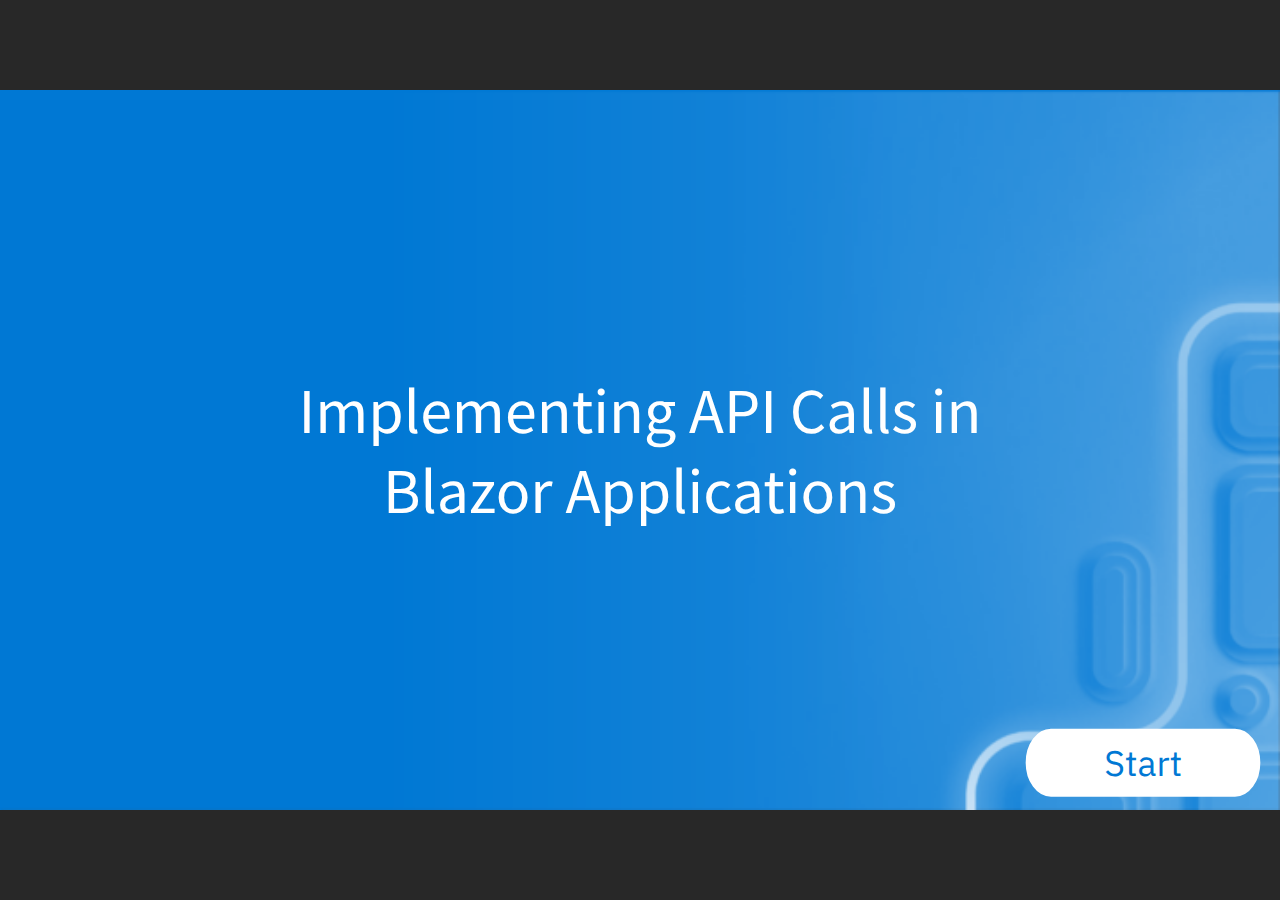
<file: index.html>
﻿<!doctype html>
<html lang="en-US">
<head>
  <meta charset="utf-8">
  <!-- Created using Storyline 360 x64 - http://www.articulate.com  -->
  <!-- version: 3.95.33670.0 -->
  <title>Implementing API Calls in Blazor Applications</title>
  <meta http-equiv="x-ua-compatible" content="IE=edge"/>
  <meta name="viewport" content="width=device-width,initial-scale=1,user-scalable=no,shrink-to-fit=no,minimal-ui"/>
  <meta name="apple-mobile-web-app-capable" content="yes"/>
  <style>
    html, body { height: 100%; padding: 0; margin: 0 }
    #app { height: 100%; width: 100%; }
  </style>

  <script>
    window.DS = {};
    window.globals = {
      DATA_PATH_BASE: '',
      HAS_FRAME: true,
      HAS_SLIDE: true,

      lmsPresent: false,
      tinCanPresent: false,
      cmi5Present: false,
      aoSupport: false,
      scale: 'noscale',
      captureRc: false,
      browserSize: 'optimal',
      bgColor: '#282828',
      features: 'DropInAcc,DropInBase,DropInCore,DropInInteractions,DropInMisc,DropInVectors,DropInVideo,LayerPresentAsDialog,MultipleQuizTracking,UpdatedThemeEditor',
      themeName: 'unified',
      preloaderColor: '#FFFFFF',
      suppressAnalytics: false,
      productChannel: 'stable',
      publishSource: 'storyline',
      aid: 'aid|ec1426b3-023f-4ed3-86a6-291b0afe7aa1',
      cid: '146a131c-0b1f-417e-aff9-4a5980026763',
      playerVersion: '3.95.33670.0',
      publishTimestamp: '2025-01-31T20:24:08.1560669Z',
      maxIosVideoElements: 10,
      connectionSettings: { message: 'You%20are%20offline.%20Trying%20to%20reconnect...', useDarkTheme: false, mode: 'disabled' },
      hasFeature: function(feature) {
        return this.features.split(',').includes(feature);
      },
      
      parseParams: function(qs) {
        if (window.globals.parsedParams != null) {
          return window.globals.parsedParams;
        }
        qs = (qs || window.location.search.substr(1)).split('+').join(' ');
        var params = {},
            tokens,
            re = /[?&]?([^=]+)=([^&]*)/g;

        while (tokens = re.exec(qs)) {
          params[decodeURIComponent(tokens[1]).trim()] =
            decodeURIComponent(tokens[2]).trim();
        }
        window.globals.parsedParams = params;
        return params;
      }

    };
  </script>
  <script>
    var isIe11 = ('ActiveXObject' in window || window.MSBlobBuilder != null)
      && window.msCrypto != null && !window.ActiveXObject;
    if (isIe11) {
      window.globals.unsupportedBrowser = true;
      document.write(atob('[base64]'));
    }
  </script>

  <script>
    if (window.globals.hasFeature('MultiLanguageSinglePackageSupport')) {
      
      
    }
  </script>

  
  <script>window.THREE = { };</script>
  
</head>
<body style="background: #282828" class="cs-HTML theme-unified">
  <!-- 360 -->
  <script>!function(){var e,i=/iPhone/i,o=/iPod/i,n=/iPad/i,t=/\biOS-universal(?:.+)Mac\b/i,r=/\bAndroid(?:.+)Mobile\b/i,a=/Android/i,d=/(?:SD4930UR|\bSilk(?:.+)Mobile\b)/i,p=/Silk/i,l=/Windows Phone/i,u=/\bWindows(?:.+)ARM\b/i,b=/BlackBerry/i,s=/BB10/i,c=/Opera Mini/i,f=/\b(CriOS|Chrome)(?:.+)Mobile/i,h=/Mobile(?:.+)Firefox\b/i,v=function(e){return void 0!==e&&"MacIntel"===e.platform&&"number"==typeof e.maxTouchPoints&&e.maxTouchPoints>1&&"undefined"==typeof MSStream};e=function(e){var m={userAgent:"",platform:"",maxTouchPoints:0};e||"undefined"==typeof navigator?"string"==typeof e?m.userAgent=e:e&&e.userAgent&&(m={userAgent:e.userAgent,platform:e.platform,maxTouchPoints:e.maxTouchPoints||0}):m={userAgent:navigator.userAgent,platform:navigator.platform,maxTouchPoints:navigator.maxTouchPoints||0};var g=m.userAgent,y=g.split("[FBAN");void 0!==y[1]&&(g=y[0]),void 0!==(y=g.split("Twitter"))[1]&&(g=y[0]);var A=function(e){return function(i){return i.test(e)}}(g),w={apple:{phone:A(i)&&!A(l),ipod:A(o),tablet:!A(i)&&(A(n)||v(m))&&!A(l),universal:A(t),device:(A(i)||A(o)||A(n)||A(t)||v(m))&&!A(l)},amazon:{phone:A(d),tablet:!A(d)&&A(p),device:A(d)||A(p)},android:{phone:!A(l)&&A(d)||!A(l)&&A(r),tablet:!A(l)&&!A(d)&&!A(r)&&(A(p)||A(a)),device:!A(l)&&(A(d)||A(p)||A(r)||A(a))||A(/\bokhttp\b/i)},windows:{phone:A(l),tablet:A(u),device:A(l)||A(u)},other:{blackberry:A(b),blackberry10:A(s),opera:A(c),firefox:A(h),chrome:A(f),device:A(b)||A(s)||A(c)||A(h)||A(f)},any:!1,phone:!1,tablet:!1};return w.any=w.apple.device||w.android.device||w.windows.device||w.other.device,w.phone=w.apple.phone||w.android.phone||w.windows.phone,w.tablet=w.apple.tablet||w.android.tablet||w.windows.tablet,w}(),"object"==typeof exports&&"undefined"!=typeof module?module.exports=e:"function"==typeof define&&define.amd?define((function(){return e})):this.isMobile=e}();
    window.isMobile.apple.tablet = window.isMobile.apple.tablet ||
      (navigator.platform === 'MacIntel' && navigator.maxTouchPoints > 1);
    window.isMobile.apple.device = window.isMobile.apple.device || window.isMobile.apple.tablet;
    window.isMobile.tablet = window.isMobile.tablet || window.isMobile.apple.tablet;
    window.isMobile.any = window.isMobile.any || window.isMobile.apple.tablet;
  </script>

  <div id="focus-sink" tabindex="-1"></div>

  <div id="preso"></div>
  <script>
    (function() {

      var classTypes = [ 'desktop', 'mobile', 'phone', 'tablet' ];

      var addDeviceClasses = function(prefix, testObj) {
        var curr, i;
        for (i = 0; i < classTypes.length; i++) {
          curr = classTypes[i];
          if (testObj[curr]) {
            document.body.classList.add(prefix + curr);
          }
        }
      };

      var params = window.globals.parseParams(),
          isDevicePreview = params.devicepreview === '1',
          isPhoneOverride = params.deviceType === 'phone' || (isDevicePreview && params.phone == '1'),
          isTabletOverride = (params.deviceType === 'tablet' || isDevicePreview) && !isPhoneOverride,
          isMobileOverride = isPhoneOverride || isTabletOverride;

      var deviceView = {
        desktop: !window.isMobile.any && !isMobileOverride,
        mobile: window.isMobile.any || isMobileOverride,
        phone: isPhoneOverride || (window.isMobile.phone && !isTabletOverride),
        tablet: isTabletOverride || window.isMobile.tablet
      };

      window.globals.deviceView = deviceView;
      window.isMobile.desktop = !window.isMobile.any;
      window.isMobile.mobile = window.isMobile.any;

      addDeviceClasses('view-', deviceView);

    })();
  </script>
  
  <script src='story_content/triggers.js' type=text/javascript></script>
<script src='story_content/user.js' type=text/javascript></script>
  <div class="slide-loader"></div>

  <script>
    var doc = document, loader = doc.body.querySelector('.slide-loader'); [ 1, 2, 3 ].forEach(function(n) { var d = doc.createElement('div'); d.style.backgroundColor = window.globals.preloaderColor; d.classList.add('mobile-loader-dot'); d.classList.add('dot' + n); loader.appendChild(d); });
  </script>

  <div class="mobile-load-title-overlay" style="display: none">
    <div class="mobile-load-title">Implementing API Calls in Blazor Applications</div>
  </div>

  <div class="mobile-chrome-warning"></div>

  
<style>
  .warn-connection-dialog {
    display: none;
    background: transparent;
    pointer-events: all;
    position: fixed;
    left: 0;
    top: 0;
    width: 100%;
    height: 100%;
    z-index: 999;
  }

  .warn-connection-content {
    pointer-events: all;
    border-radius: 4px;
    background: white;
    border: 1px solid #E7E7E7;
    color: #333333;
    box-shadow: 0 2px 4px rgba(0, 0, 0, 0.25);
    transition: all 150ms ease-out;
    position: absolute;
    white-space: nowrap;
  }

  .view-phone.is-landscape .warn-connection-content {
    left: 23px;
    bottom: 23px;
  }

  .view-tablet.is-landscape .warn-connection-content {
    left: 50%;
    top: 20px;
    transform: translateX(-50%);
  }

  .view-mobile.is-portrait .warn-connection-content {
    transform: translate(-50%, calc(-100% - 15px));
  }

  .warn-connection-content p {
    display: inline-block;
    margin: 0 8px 0 0;
    line-height: 33px;
    font-size: 11px;
  }

  .warn-connection-content svg {
    position: relative;
    vertical-align: middle;
    margin: 0 2px 2px 8px;
  }

  .view-desktop .warn-connection-content {
    left: 1.5em;
    bottom: 1.5em;
  }

  .view-desktop .warn-connection-content p {
    font-size: 1.1em;
  }

  .is-offline .warn-connection-dialog {
    display: block;
  }

  .is-offline .cs-panel * {
    pointer-events: none !important;
  }

  .is-offline .cs-panel {
    pointer-events: all !important;
  }

  .is-offline #nav-controls * {
    pointer-events: none !important;
  }

  .is-offline #nav-controls {
    pointer-events: all !important;
  }
</style>

<div class="warn-connection-dialog" role="alertdialog" aria-modal="true" tabindex="0" aria-labelledby="warn-connection-message">
  <div class="warn-connection-content">
    <svg width="17" height="15" viewBox="0 0 17 15" xmlns="http://www.w3.org/2000/svg">
      <path fill="#8F0000" stroke="white" d="M16.07,12.98 L15.88,12.23 L9.51,1.21 C8.97,0.26,7.6,0.26,7.06,1.21 L0.69,12.23 C0.15,13.16,0.81,14.36,1.91,14.36 H14.65 C15.47,14.36,16.05,13.7,16.07,12.98 Z"/>
      <path fill="white" stroke="white" d="M8.58,5.5 C8.35,5.28,8.5,5.35,8.21,5.32 C8.09,5.35,7.97,5.49,7.96,5.67 C7.97,5.79,7.98,5.92,7.98,6.04 L7.98,6.04 C7.99,6.17,8,6.31,8.01,6.43 L8.01,6.44 C8.03,6.92,8.06,7.41,8.09,7.9 L8.09,7.9 C8.12,8.39,8.14,8.88,8.17,9.37 C8.17,9.39,8.18,9.42,8.2,9.44 C8.23,9.46,8.25,9.47,8.28,9.47 C8.31,9.47,8.34,9.46,8.35,9.44 C8.37,9.43,8.38,9.4,8.39,9.35 L8.39,9.34 C8.39,9.24,8.4,9.15,8.4,9.05 L8.4,9.05 C8.41,8.96,8.41,8.86,8.42,8.75 C8.43,8.44,8.45,8.12,8.47,7.81 L8.47,7.81 C8.49,7.49,8.51,7.18,8.53,6.87 C8.55,6.46,8.56,6.05,8.59,5.64 L8.6,5.62 C8.6,5.57,8.59,5.53,8.58,5.5 L8.21,5.32 Z"/>
      <circle fill="white" stroke="white" cx="8.3" cy="11.35" r="0.3"/>
    </svg>
    <p id="warn-connection-message">You are offline. Trying to reconnect...</p>
  </div>
</div>

<script>
  (function() {
    window.DS.connection = {
      warningShown: false,
      assets: {},
      loadingAssetGroup: false,
      retryDelay: 500
    };

    var connectionSettings = window.globals.connectionSettings || {};

    var useConnectionMessages = window.AbortController != null &&
      window.location.protocol != 'file:' &&
      connectionSettings.mode === 'normal';

    window.DS.connection.useConnectionMessages = useConnectionMessages;

    var assetCount = 0;
    var checkLoadedId;


    if (useConnectionMessages && connectionSettings != null) {
      var contentEl = document.querySelector('.warn-connection-content');
      var messageEl = contentEl.querySelector('p');

      if (connectionSettings.useDarkTheme) {
        contentEl.style.borderColor = '#BABBBA';
        contentEl.style.backgroundColor = '#282828';
        contentEl.style.color = '#FFFFFF';
      }

      if (connectionSettings.message != null) {
        messageEl.textContent = window.decodeURIComponent(connectionSettings.message);
      }
    }

    function checkAssetsReady() {
      for (var i in DS.connection.assets) {
        if (!DS.connection.assets[i].success) {
          return false;
        }
      }
      return true;
    }

    function stopAssetGroup() {
      if (!useConnectionMessages) { return; }

      assetCount = 0;

      DS.connection.oldAssetGroup = DS.connection.assets;
      DS.connection.assets = {};
      DS.connection.loadingAssetGroup = false;
      clearInterval(checkLoadedId);
    }

    function startAssetGroup() {
      if (!useConnectionMessages) { return; }
      var ticks = 0;
      clearInterval(checkLoadedId);
      checkLoadedId = setInterval(function() {
        var loaded = 0;
        if (assetCount === 0 && loaded === 0) {
          clearInterval(checkLoadedId);
          return;
        }

        for (var i in DS.connection.assets) {
          if (DS.connection.assets[i].success) {
            loaded++;
          }
        }

        if (assetCount === loaded && checkAssetsReady()) {
          for (var i in DS.connection.assets) {
            if (DS.connection.assets[i].action) {
              DS.connection.assets[i].action();
            }
          }
          hideWarning();
          stopAssetGroup();
        }
      }, 100)
    }

    function requiredAsset(url, action, retry, type) {
      if (!useConnectionMessages) { return; }
      if (DS.connection.assets[url]) { return; }

      DS.connection.assets[url] = {
        success: false, action: action, retry: retry, type: type
      };
      assetCount = Object.keys(DS.connection.assets).length;
      if (!DS.connection.loadingAssetGroup) {
        startAssetGroup();
      }
      DS.connection.loadingAssetGroup = true;
    }

    function assetLoaded(url) {
      if (!useConnectionMessages) { return; }
      if (DS.connection.assets[url]) {
        DS.connection.assets[url].success = true;
      }
    }

    function assetFailed(url) {
      if (!useConnectionMessages) { return; }
      if (!DS.connection.assets[url]) {
        if (/\.js$/.test(url) && url.indexOf('transcripts') === -1) {
          setTimeout(function() {
            if (DS.connection.lastSlideLoaded != null) {
              DS.connection.lastSlideLoaded();
            }
          }, DS.connection.retryDelay);
        }
        return;
      }
      if (!DS.connection.warningShown) { showWarning(); }
      if (DS.connection.assets[url].retry) {
        setTimeout(function() {
          if (!DS.connection.assets[url].success) {
            DS.connection.assets[url].retry()
          }
        }, DS.connection.retryDelay);
      }
    }

    function hideWarning() {
      document.body.classList.remove('is-offline');
      DS.connection.warningShown = false;
      enableKeys();
    }
    DS.connection.hideWarning = hideWarning

    function showWarning(btn) {
      document.body.classList.add('is-offline')
      DS.connection.warningShown = true;
      updateWarningPosition();
      disableKeys();
    }

    function updateWarningPosition() {
      if (!DS.connection.warningShown) {
        return;
      }

      var isPortrait = document.body.classList.contains('is-portrait');
      var isMobile = document.body.classList.contains('view-mobile');
      var warningEl = document.querySelector('.warn-connection-content');

      if (isPortrait && isMobile) {
        var slide = document.querySelector('.primary-slide');
        var slideRect = slide != null
          ? slide.getBoundingClientRect()
          : { top: window.innerHeight, left: 0, width: window.innerWidth };

        warningEl.style.top = `${slideRect.top}px`
        warningEl.style.left = `${slideRect.left + slideRect.width / 2}px`
      } else {
        warningEl.style.top = null;
        warningEl.style.left = null;
      }

      window.requestAnimationFrame(updateWarningPosition);
    }

    function onDisableKeyDown(e) {
      e.preventDefault();
      e.stopImmediatePropagation();
    }

    function onDisableKeyUp(e) {
      e.preventDefault();
      e.stopImmediatePropagation();
    }

    var accStyle = document.createElement('style');
    var warnDialogEl = document.querySelector('.warn-connection-dialog');

    function disableKeys() {
      if (DS.views && DS.views.nsStack && DS.views.nsStack.length === 1) {
        DS.views.nsStack[0].tabReachable = false
        DS.views.nsStack[0].updateTabIndex(true, true);
      }

      accStyle.innerHTML = '.acc-shadow-dom { display: none; }';
      document.body.appendChild(accStyle);

      warnDialogEl.parentNode.append(warnDialogEl);
      warnDialogEl.focus();
    }

    function enableKeys() {
      accStyle.remove();
      if (DS.views && DS.views.nsStack && DS.views.nsStack.length === 1 && DS.views.nsStack[0].name === '_frame') {
        DS.views.nsStack[0].tabReachable = true;
        DS.views.nsStack[0].updateTabIndex();
      }
    }

    // these will all be noops if the feature flag isn't set in
    // the data and `window.globals.features`
    DS.connection.requiredAsset = requiredAsset;
    DS.connection.assetLoaded = assetLoaded;
    DS.connection.assetFailed = assetFailed;
    DS.connection.stopAssetGroup = stopAssetGroup;
    DS.connection.startAssetGroup = startAssetGroup;
  })();
</script>


  <script>
    
    if (window.autoSpider && window.vInterfaceObject) {
      document.querySelector('.mobile-load-title-overlay').style.display = 'none';
    }
  </script>

  

  <link rel="stylesheet" href="html5/data/css/output.min.css" data-noprefix/>
</body>
<script src="html5/lib/scripts/bootstrapper.min.js"></script>
</html>
</file>
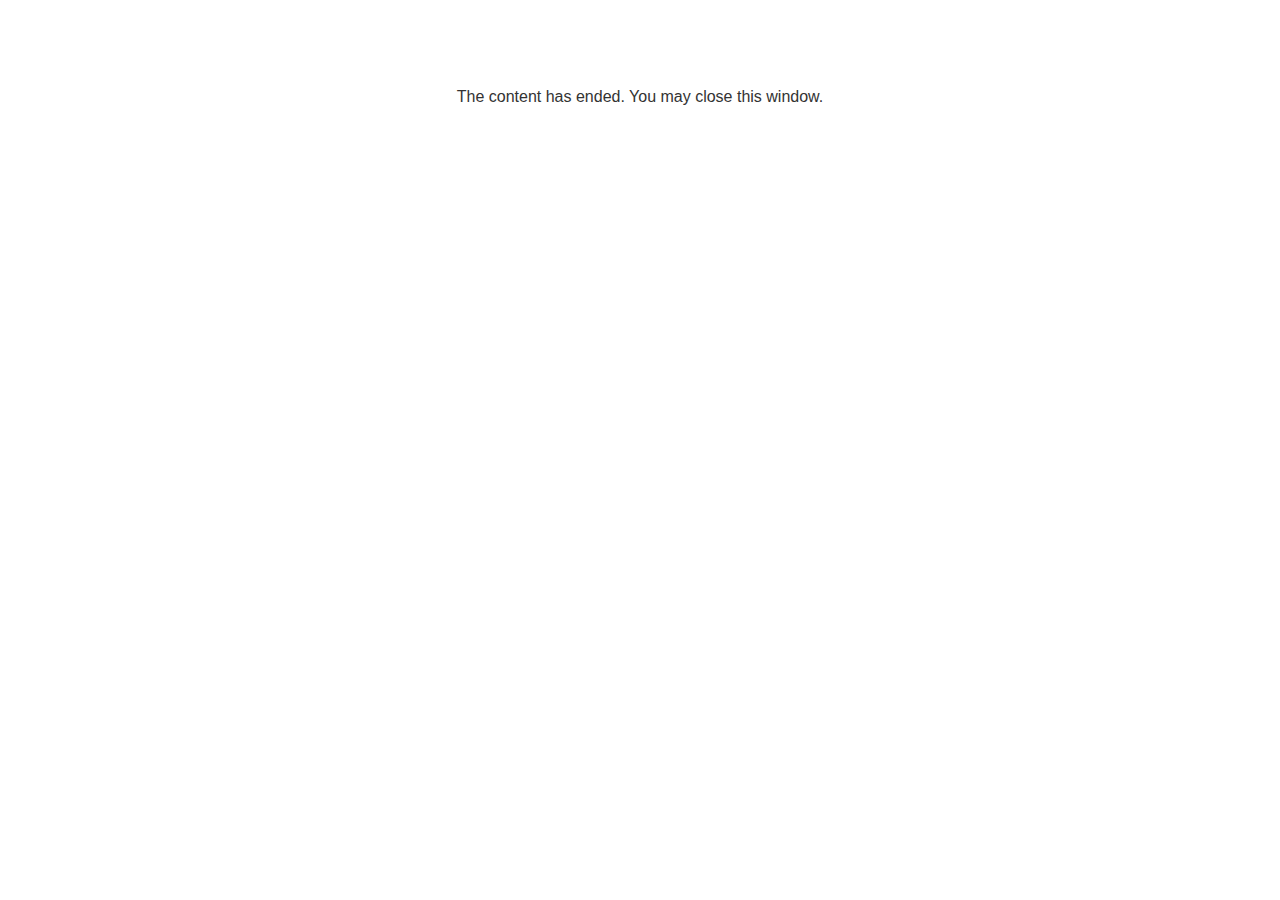
<file: lms/goodbye.html>
<!doctype html>
<html>
<body style="background-color: #ffffff;">

<p role="alert" style="color: #333333;font-family: Lato, articulate, tahoma, arial;font-size: medium;text-align: center;">
<br><br><br><br>
The content has ended. You may close this window.
</p>

</body>
</html>
</file>
